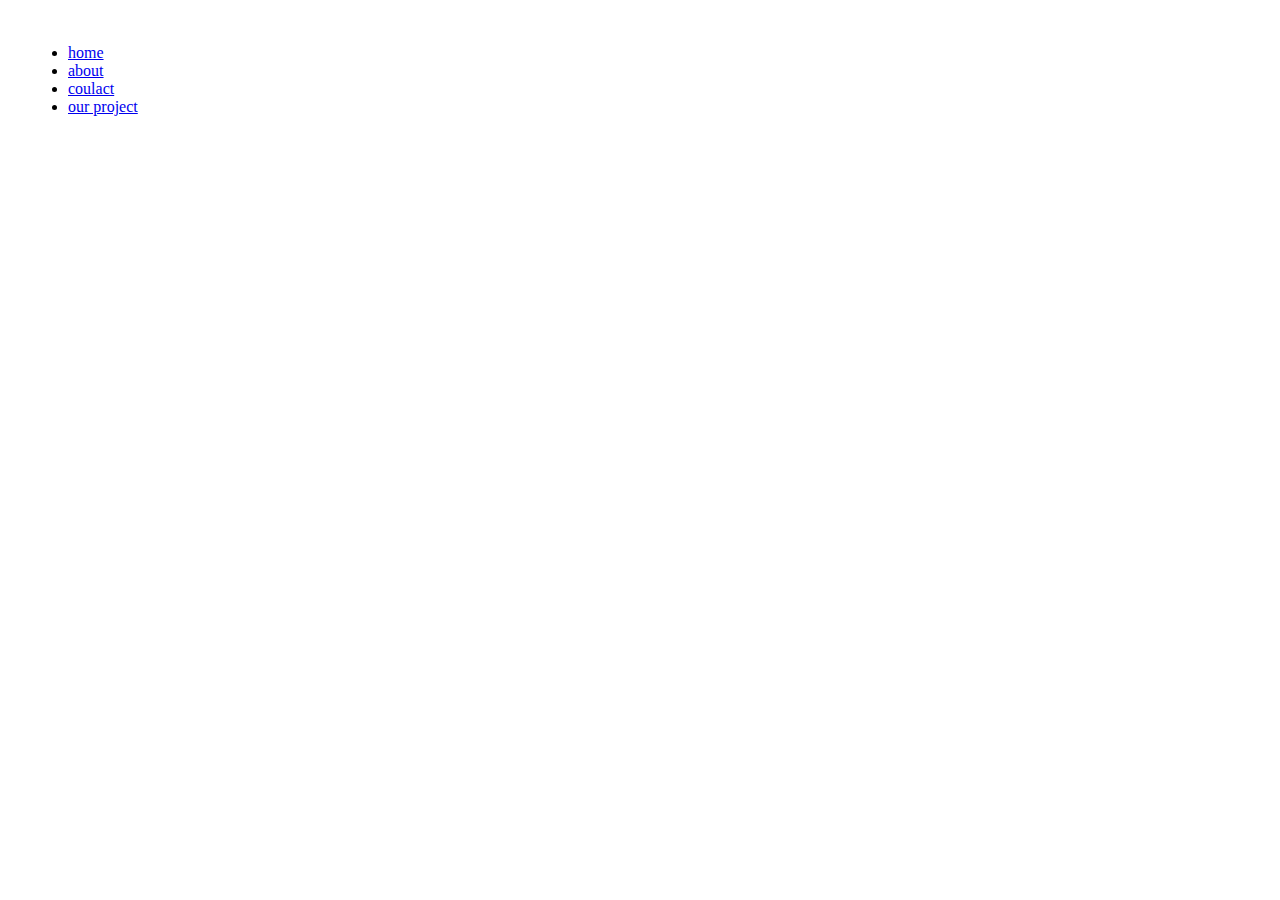
<file: index.html>
<!DOCTYPE html>
<html lang="en">
<head>
    <meta charset="UTF-8">
    <meta name="viewport" content="width=device-width, initial-scale=1.0">
    <link rel="stylesheet" href="style.css">
    <title>Taske</title>
</head>
<body>
    <ul>
    <li><a href="#">home</a></li>
    <li>   <a href="#">about</a></li>
    <li>  <a href="#">coulact</a></li>
    <li>  <a href="#">our project</a></li>
</ul>

</body>
</html>
</file>
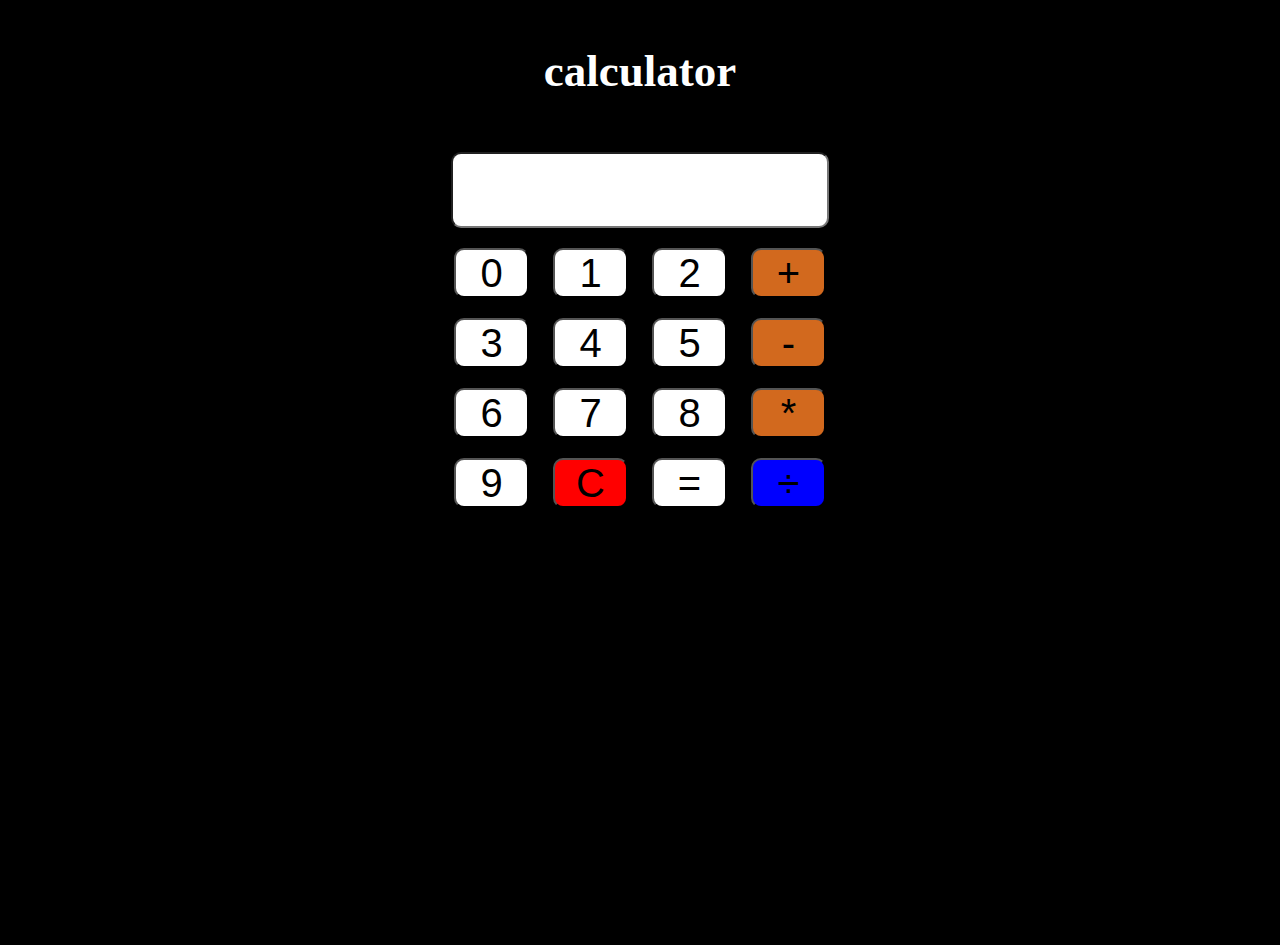
<file: calculator.html>
<!DOCTYPE html>
<html lang="en">
<head>
    <meta charset="UTF-8">
    <meta name="viewport" content="width=device-width, initial-scale=1.0">
    <link rel="stylesheet" href="calculator.css">
    <title>Document</title>
</head>
<body>
    <h3>calculator</h3>
    <form action=""name="clc">
<input type="text"name="display"style="width: 370px;height:70px;background-color back"><br>
<input class="btn" type="button" value="0">
<input class="btn" type="button" value="1">
<input class="btn" type="button" value="2">
<input class="btn" type="button" value="+" style="background-color: chocolate;" ><br>
<input class="btn" type="button" value="3">
<input class="btn" type="button" value="4">
<input class="btn" type="button" value="5">
<input class="btn" type="button" value="-" style="background-color: chocolate;" ><br>
<input class="btn" type="button" value="6">
<input class="btn" type="button" value="7">
<input class="btn" type="button" value="8">
<input class="btn" type="button" value="*" style="background-color: chocolate;" ><br>
<input class="btn" type="button" value="9">
<input class="btn" type="button" value="C" style="background-color: red;" >
<input class="btn" type="button" value="=">
<input class="btn" type="button" value="&#247" style="background-color: blue;" >
</form>
</body>
</html>
</file>
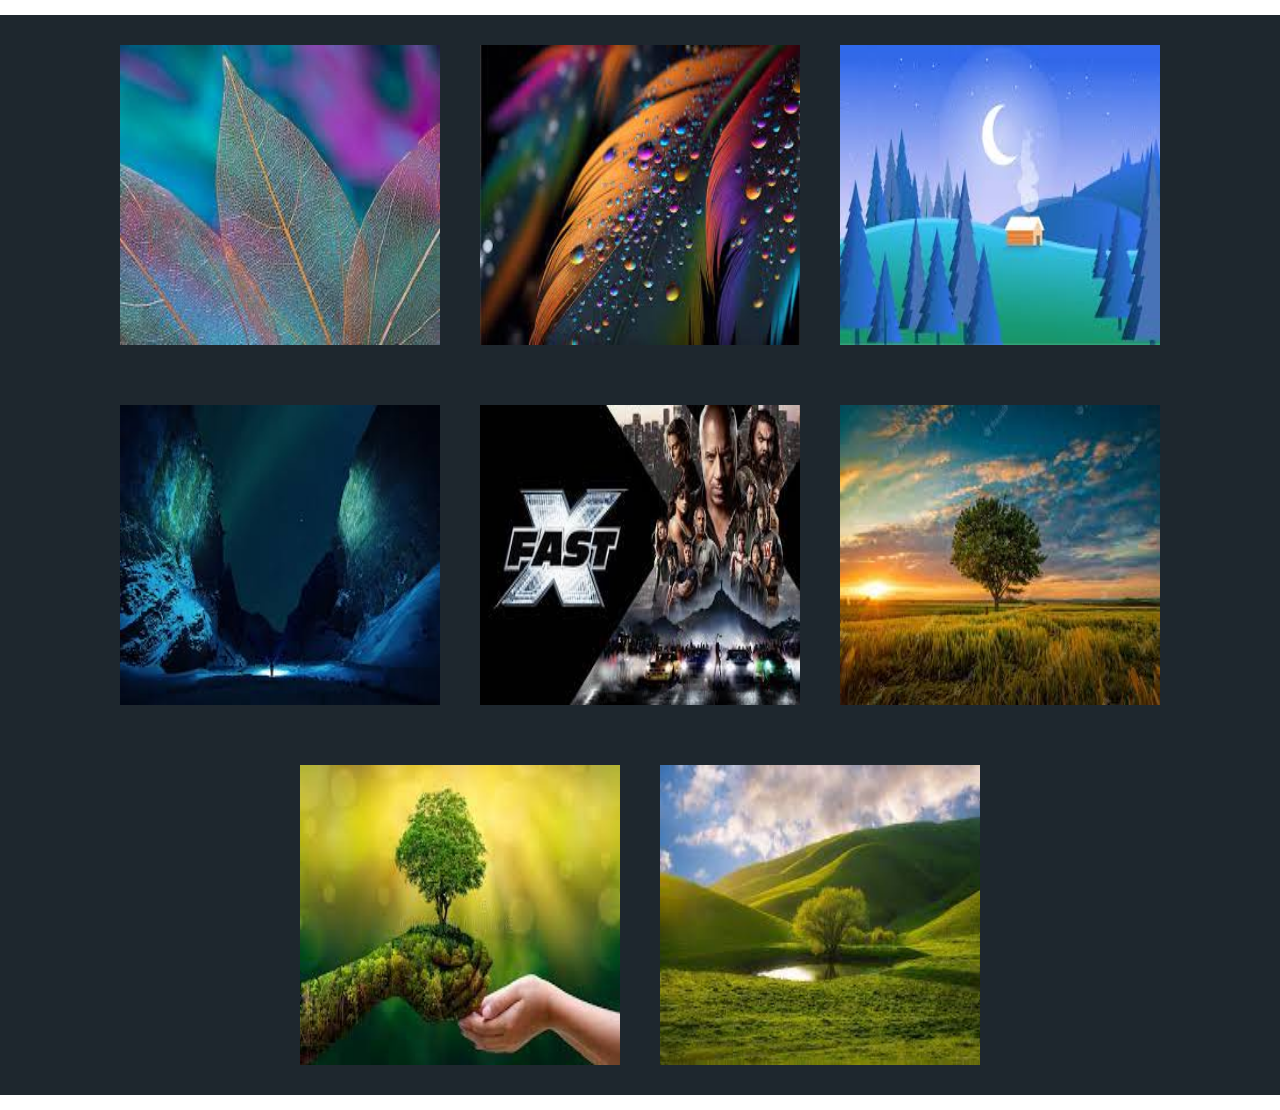
<file: gallery.html>
<!DOCTYPE html>
<html lang="en">
<head>
    <meta charset="UTF-8">
    <meta name="viewport" content="width=device-width, initial-scale=1.0">
    <title>Document</title>
    <link rel="stylesheet" href="gallery.css">
</head>
<body>
    
    <div class="gallery">
        <img src="download (1).jpg">
        <img src="download (2).jpg">
        <img src="download(3).jpg">
        <img src="download(4).jpg">
        <img src="download (10).jpg">
        <img src="download (7).jpg">
        <img src="download (8).jpg">
        <img src="download (9).jpg">
    </div>
</body>
</html>
</file>
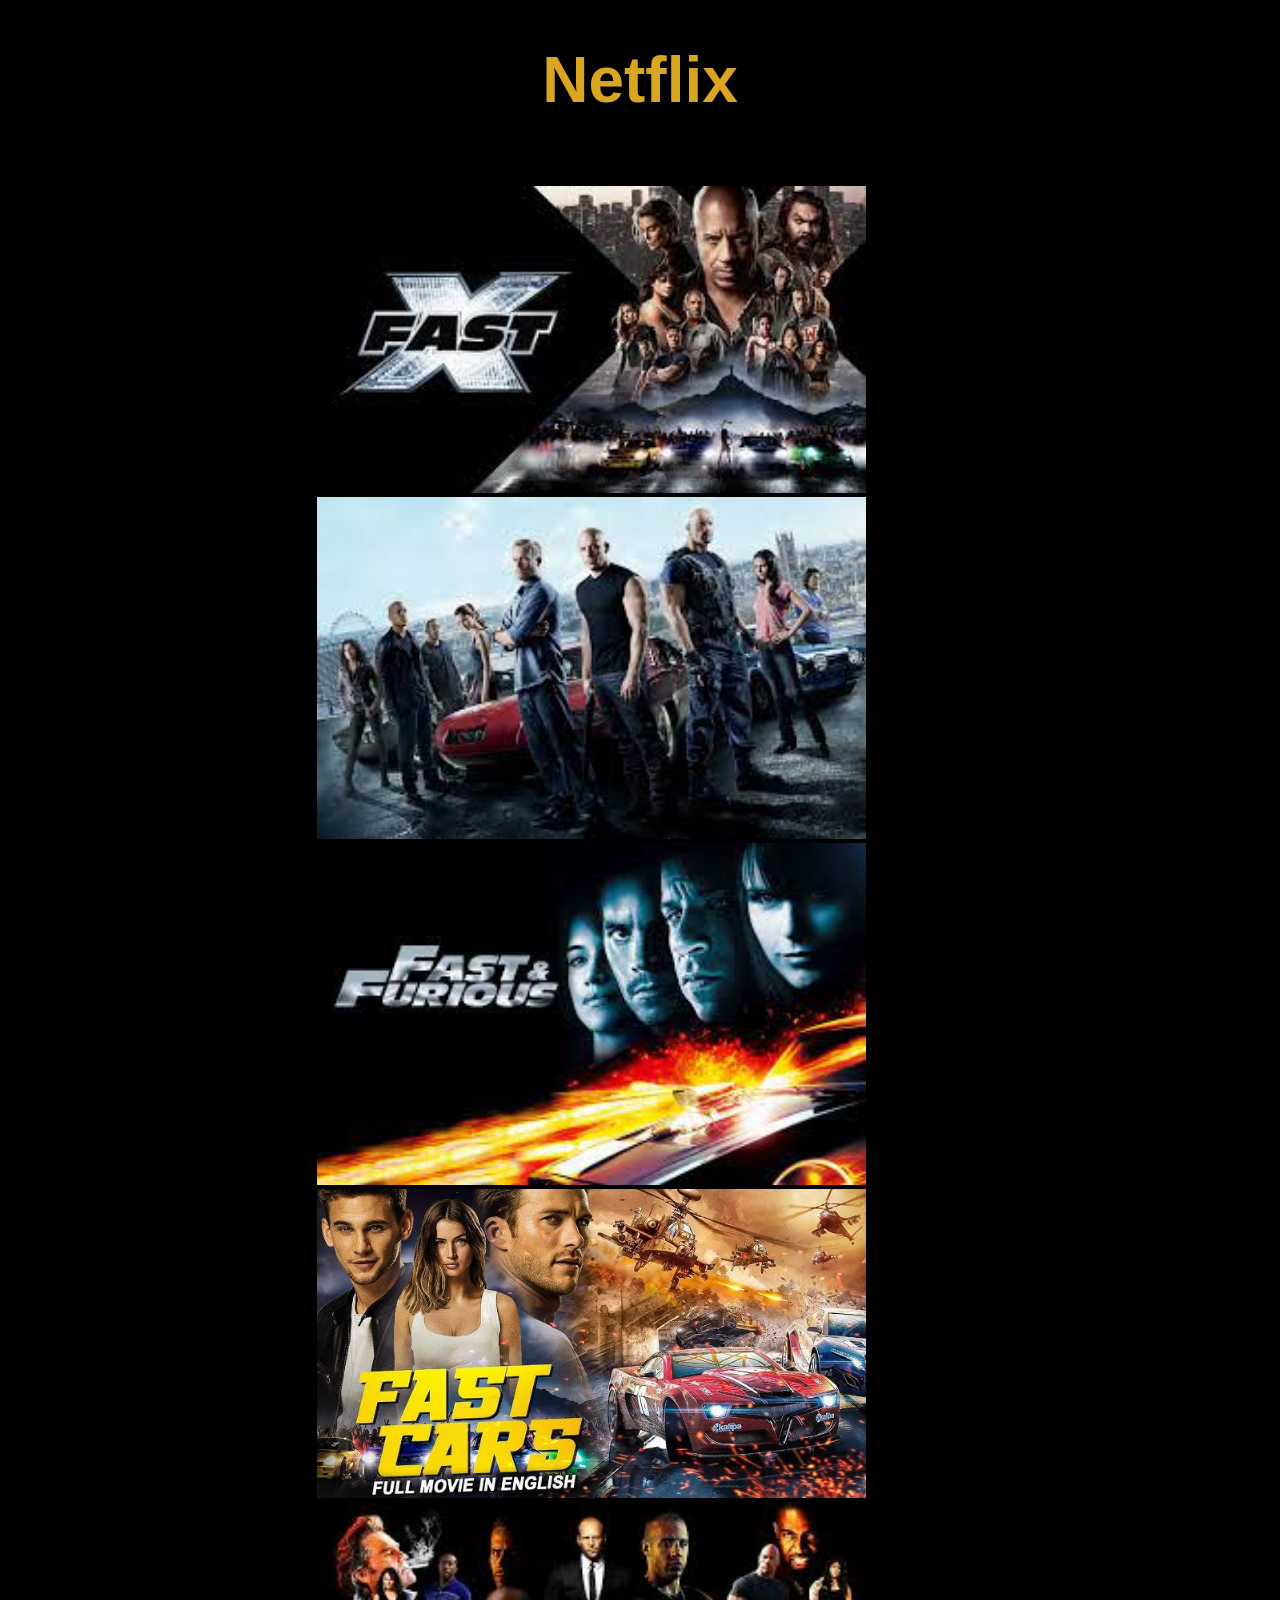
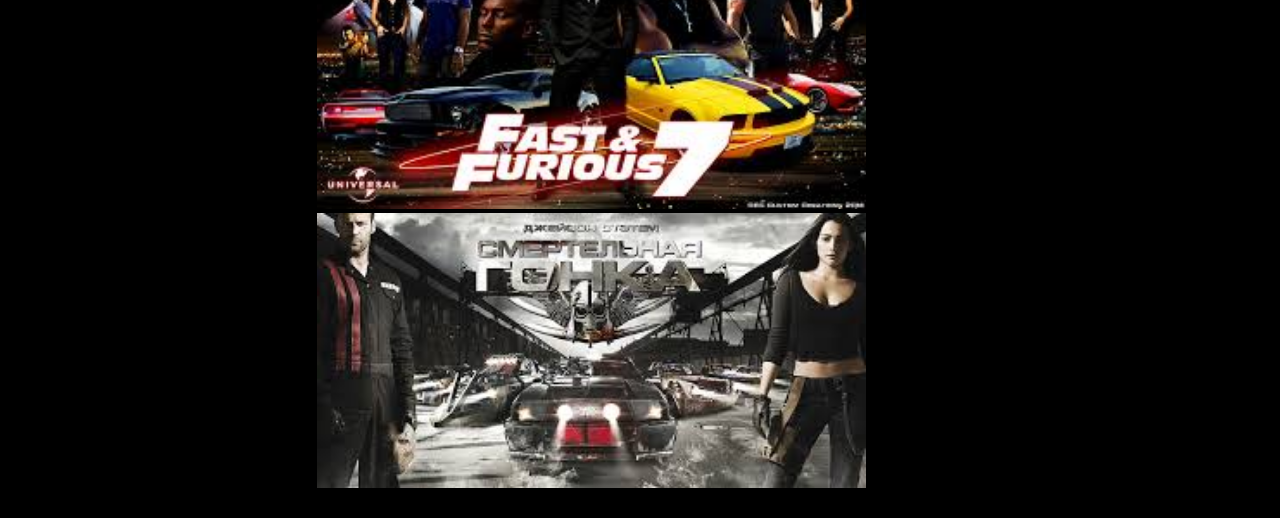
<file: movie.html>
<!DOCTYPE html>
<html lang="en">
<head>
    <meta charset="UTF-8">
    <meta name="viewport" content="width=device-width, initial-scale=1.0">
    <title>Document</title>
    <link rel="stylesheet" href="movie.css">
</head>
<body>
    <h1>Netflix</h1>
    <div class="container">
        <ul>
<li> <img src="download (10).jpg"></li>
<li><img src="download (11).jpg"></li>
<li><img src="download (12).jpg"></li>
<li><img src="hq720.jpg"></li>
<li><img src="images (2).jpg"></li>
<li><img src="images (3).jpg"></li>
        </ul>
    </div>
</body>
</html>
</file>
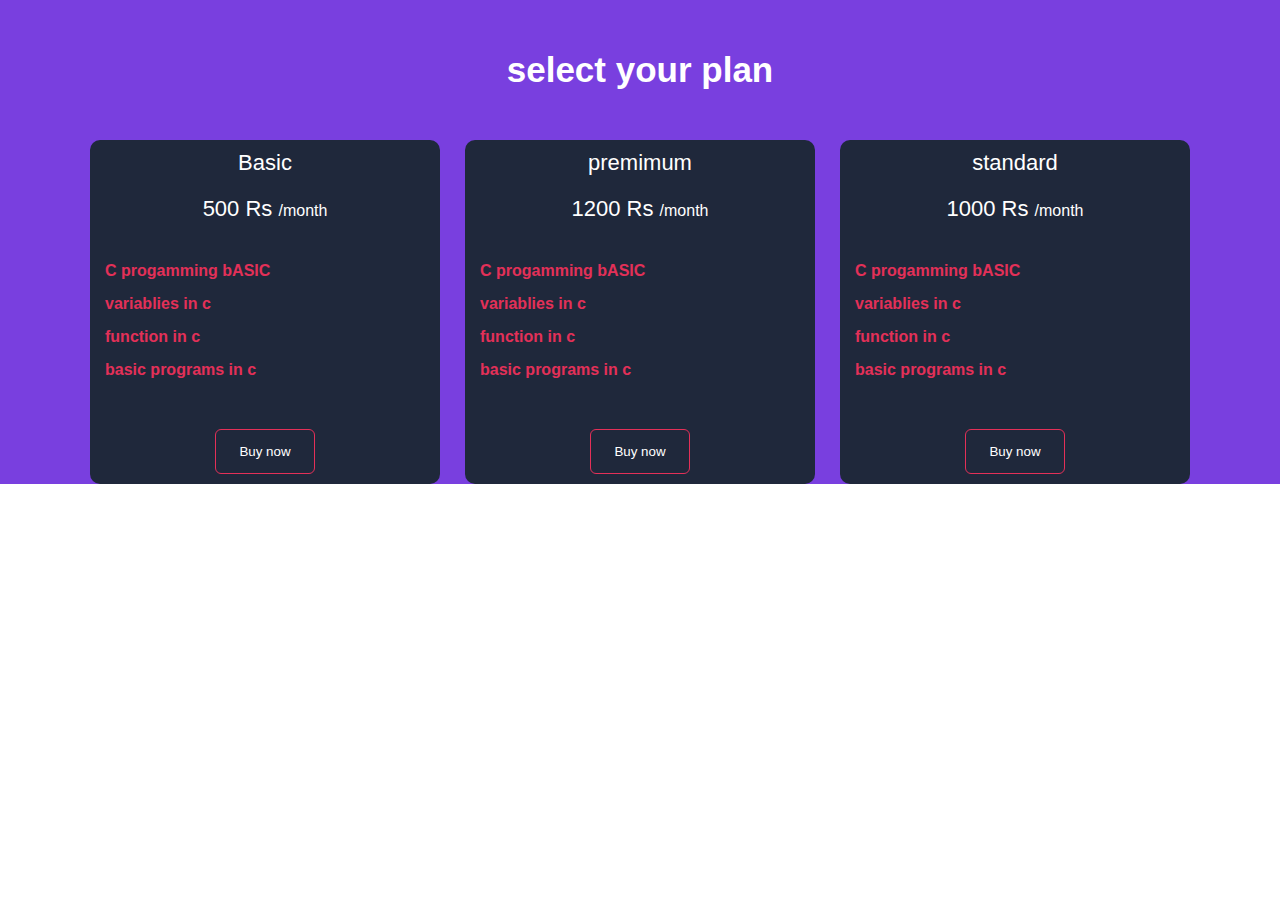
<file: table.html>
<!DOCTYPE html>
<html lang="en">
<head>
    <meta charset="UTF-8">
    <meta name="viewport" content="width=device-width, initial-scale=1.0">
    <link rel="stylesheet" href="table.css">
    <title>Document</title>
</head>
<body>
   <div class="container">
    <h2>select your plan</h2>
    <div class="price-row">
        <div class="price-col">
<p>Basic</p>
<h3>500 Rs <span>/month</span></h3>
<ul>
<li>C progamming bASIC</li>
<li>variablies in c</li>
<li>function in c</li>
<li>basic programs in c</li>
</ul>
<button>Buy now</button>
    </div>
    <div class="price-col">
        <p>premimum</p>
        <h3>1200 Rs <span>/month</span></h3>
        <ul>
        <li>C progamming bASIC</li>
        <li>variablies in c</li>
        <li>function in c</li>
        <li>basic programs in c</li>
        </ul>     
        <button>Buy now</button>  
    </div>
            <div class="price-col">
                <p>standard</p>
                <h3>1000 Rs <span>/month</span></h3>
                <ul>
                <li>C progamming bASIC</li>
                <li>variablies in c</li>
                <li>function in c</li>
                <li>basic programs in c</li>
                </ul> 
                <button>Buy now</button>
                        </div>   
</div>
</body>
</html>
</file>
<file: style.css>
.{
    margin: 0;
    padding: 0;
    box-sizing: border-box;
}
html,body{
    background: #fff;
    padding: 10px;
}
img {
    max-width: 100%;
    height:auto;
    vertical-align: middle;
    display: inline-block;
}
.grid-wrapper > div {
    display: flex;
    justify-content: center;
    align-items: center;
}
</file>
<file: calculator.css>
body{
margin: 0px;
padding: 0px;
background-color: black;
color: #fff;
text-align: center;
background-image: url(https://cdn.pixabay.com/photo/2017/08/30/01/05/milky-way-2695569_1280.jpg);
 background-position: center;
 background-repeat:no-repeat ;
 background-size: cover;
 height: 100vh;
}
h3{
    font-size: 45px;
    }
input{
    width: 75px;
    height: 50px;
    font-size: 40px;
    border-radius: 10px;
    margin: 10px;
    background-color: white;
    color: #000;
    border:stylenone ;
    }
    .btn:hover{
        background-color: aqua;
        cursor: pointer;
    }
</file>
<file: gallery.css>
body {
    margin: 0;
    padding: 0;
    background: #1e272e;
}

.gallery {
    display: flex;
    justify-content: center;
    flex-wrap: wrap;
    margin: 15px 0;
    outline: solid #fff 20px;
}

.gallery img {
    flex-wrap: wrap;
    width: 320px;
    height: 300px;
    margin: 10px 0;
    padding: 20px;
}

img:hover {
    transform: scale(1.6);

}
</file>
<file: movie.css>
*{
    box-sizing: border-box;
}
body{
    margin: 0;
    padding: 0;
    background-color: black;
    }
    .container{
        margin: 0;
        padding: 10px;
        position: relative;
    }
    h1{
        text-align: center;
        font-size: 4rem;
        font-family: Verdana, Geneva, Tahoma, sans-serif;
        color:goldenrod;
    }
    ul,
    li{
list-style: none;
}
.container{
    display: grid;
    justify-content: center;
    margin: 0 auto;
    grid-gap:10px;
    grid-template-columns: repeat(auto-fit, minmax(108px, auto));
    grid-auto-flow: dense;
}
.container ul li{
    position: relative;
}
.container ul img{
    width: 80%;
    height: 100%;
    object-fit: cover;
}
.container ul li :hover{
    transform: scale(1.5);
}
</file>
<file: table.css>
*{
    margin: 0;
    padding: 0;
    box-sizing: border-box;
    font-family: 'poppins', sans-serif;
}
.container{
    width: 100%;
    min-height: 100%;
background-color: #793FDF;
}
.container h2{
    color: #fff;
font-size: 35px;
padding: 50px 0;
text-align: center;
}
.price-row{
width: 90%;
max-width: 1100px;
margin: auto;
display: grid;
grid-template-columns: repeat(auto-fit,minmax(250px,1fr));
grid-gap: 25px;
}
.price-col{
    background: #1f283b;
    padding: 10px 15px ;
    border-radius: 10px;
    color: #fff;
text-align: center;
}
.price-col p{
font-size: 22px;
}
.price-col h3{
    font-size: 22px;
    margin: 20px 0 40px;
font-weight: 500;    
} 
.price-col h3 span{
    font-size: 16px;
}
.price-col ul{
    text-align: left;
margin: 20px 0;
color: #ddd;
list-style: none;
}
.price-col li{
    margin: 15px 0;
}
.price-col ul li{
    content: '\2022';
    color: #e33058;
    font-weight: bold;
    margin-right: 8px;
}
.price-col button{
    width: 100px;
    padding: 14px 0;
    background: transparent;
    color: #fff;
    border: 1px solid #e33058;
    border-radius: 6px;
    margin-top: 30px;
    cursor: pointer;
    transition: background 0.5s;
}
.price-col button:hover{
    background: #e33058;
}
</file>
